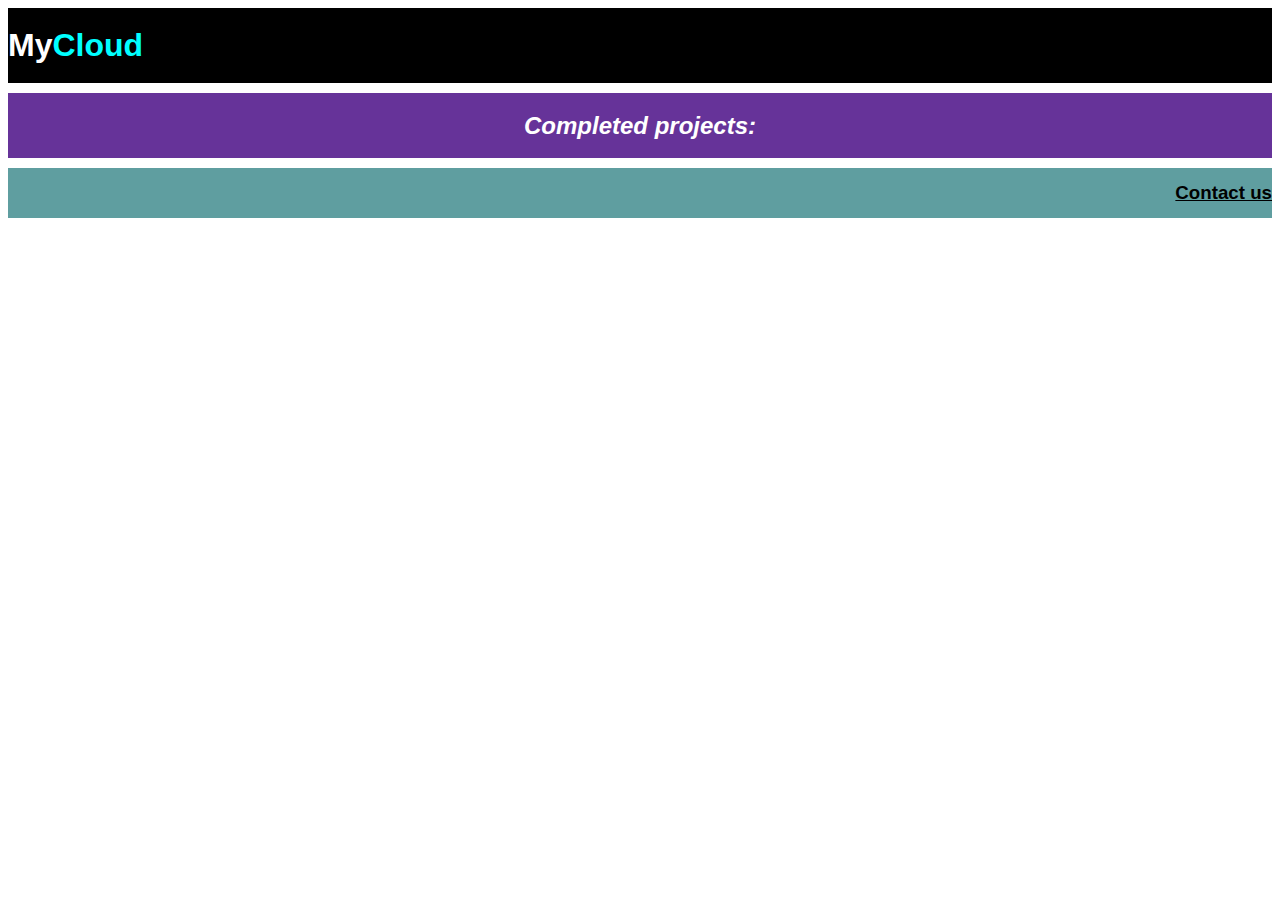
<file: Week 2/Day 1/Practice/index.html>
<!DOCTYPE html>
<html lang="en">
<head>
    <meta charset="UTF-8">
    <meta name="viewport" content="width=device-width, initial-scale=1.0">
    <link rel="stylesheet" href="style.css">
    <title>Styling</title>
</head>
<body>
    <h1>
        My<span id="my" style="color: cyan;">Cloud</span>
    </h1>
    <h2>
        Completed projects:
    </h2>
    <h3>
        Contact us
    </h3>
</body>
</html>
</file>
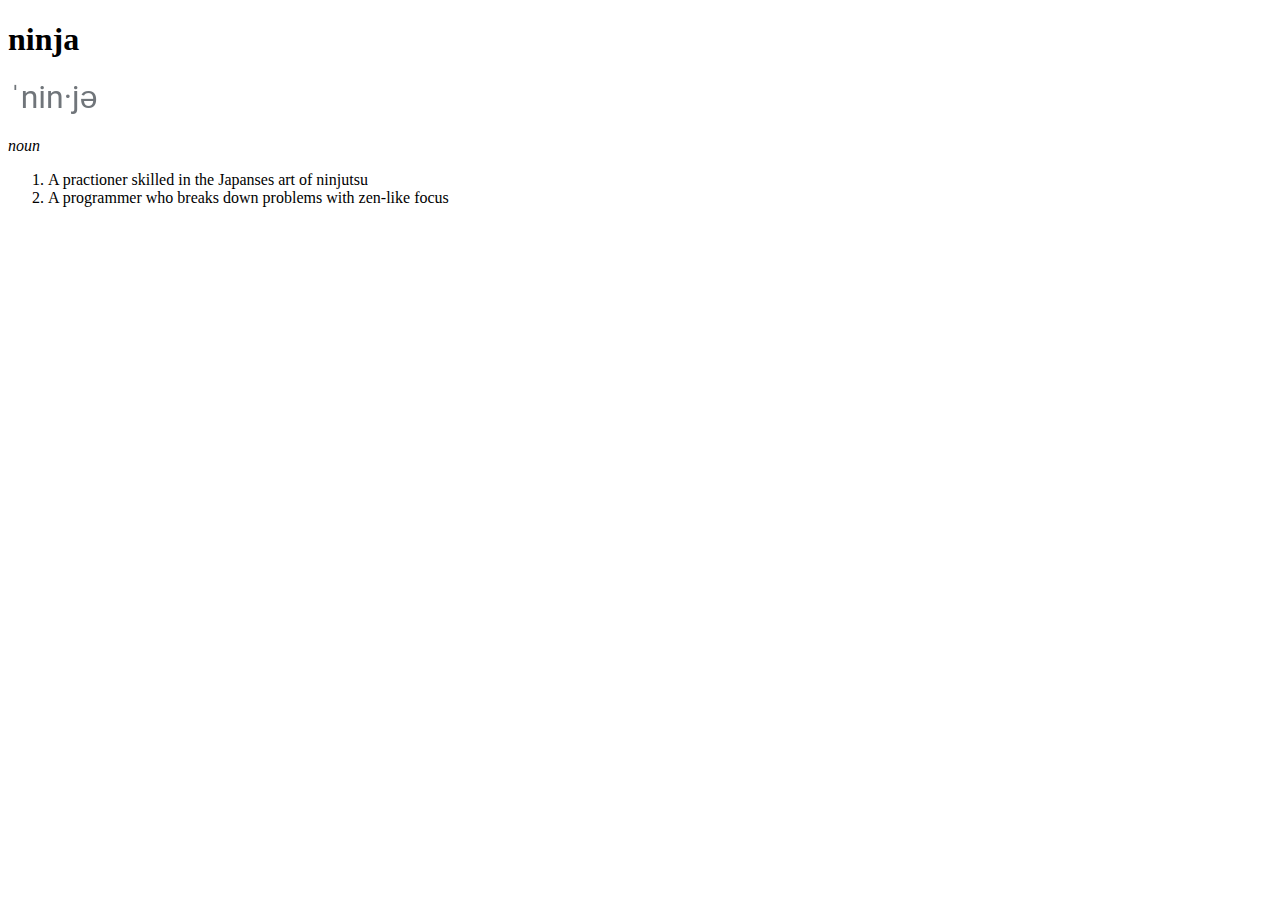
<file: Week 1/Day 1/Practice/Dictionary Entry/index.html>
<!DOCTYPE html>
<html lang="en">
<head>
    <meta charset="UTF-8">
    <meta name="viewport" content="width=device-width, initial-scale=1.0">
    <title>Document</title>
</head>
<body>
    <h1>ninja</h1>
    <img src="../pronunciation.png" alt="ninja">
<p><em>noun</em></p>
<ol>
    <li>A practioner skilled in the Japanses art of ninjutsu</li>
    <li>A programmer who breaks down problems with zen-like focus </li>
</ol>
    
</body>
</html>
</file>
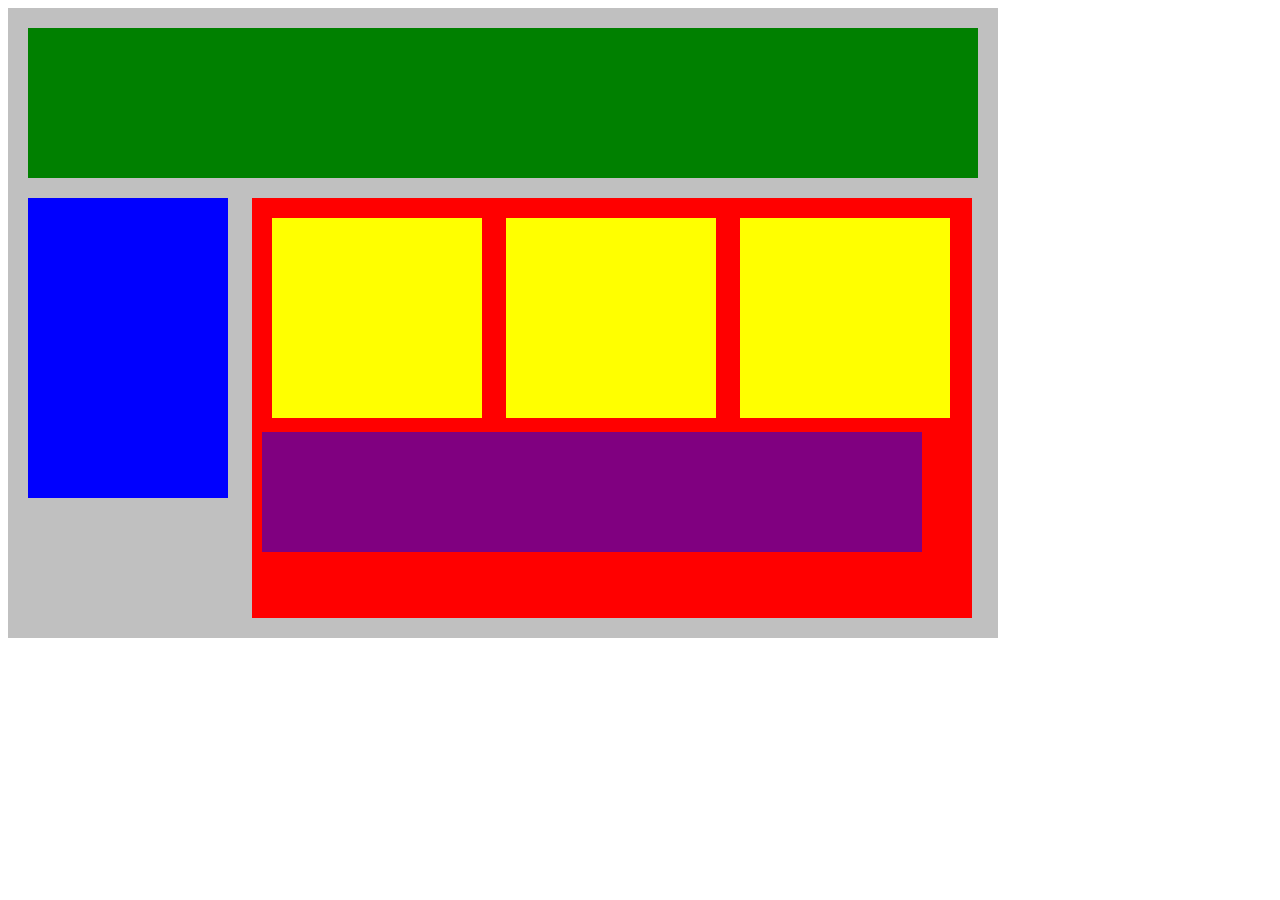
<file: Week 2/Day 1/Core/plotting our blocks/index.html>
<!DOCTYPE html>
<html lang="en">
<head>
    <title>Position Practice</title>
    <link rel="stylesheet" type="text/css" href="style.css">
</head>
<body>
    <div class="container">
        <div class="top-nav"></div>
        <div class="side-nav"></div>
        <div class="main">
            <div class="sub-content"></div>
            <div class="sub-content"></div>
            <div class="sub-content"></div>
            <div id="advertisement"></div>
        </div>
    </div>
</body>
</html>
</file>
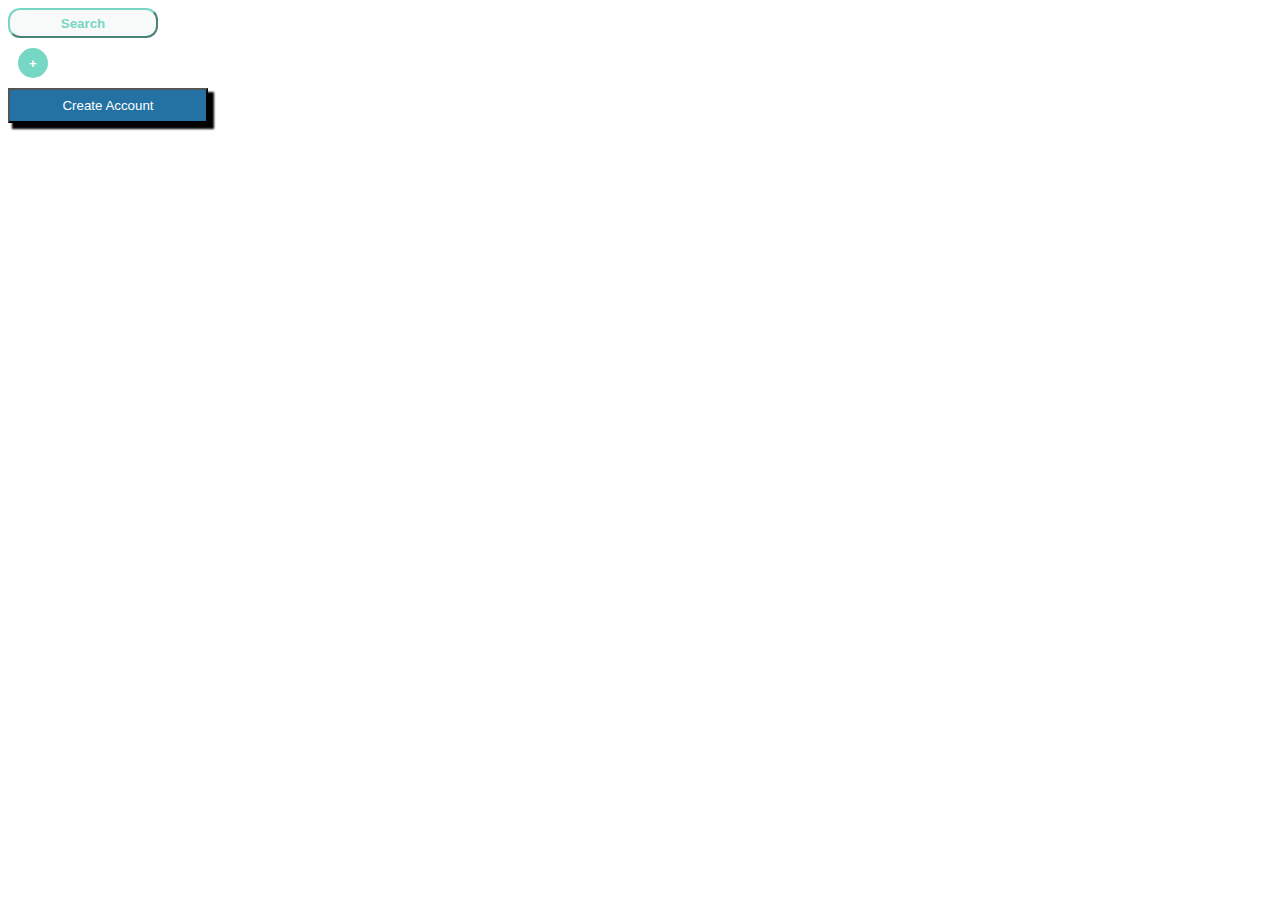
<file: Week 2/Day 1/Practice/button up/index.html>
<!DOCTYPE html>
<html lang="en">
<head>
    <meta charset="UTF-8">
    <meta name="viewport" content="width=device-width, initial-scale=1.0">
    <link rel="stylesheet" href="style.css">
    <title>Button Styling</title>
</head>
<body>
    <div >
        <button id="search" >Search</button>
    </div>
    <div >
        <button id="plus">+</button>
    </div>

    <div >
        <button id="account">Create Account</button>
    </div>
</body>
</html>
</file>
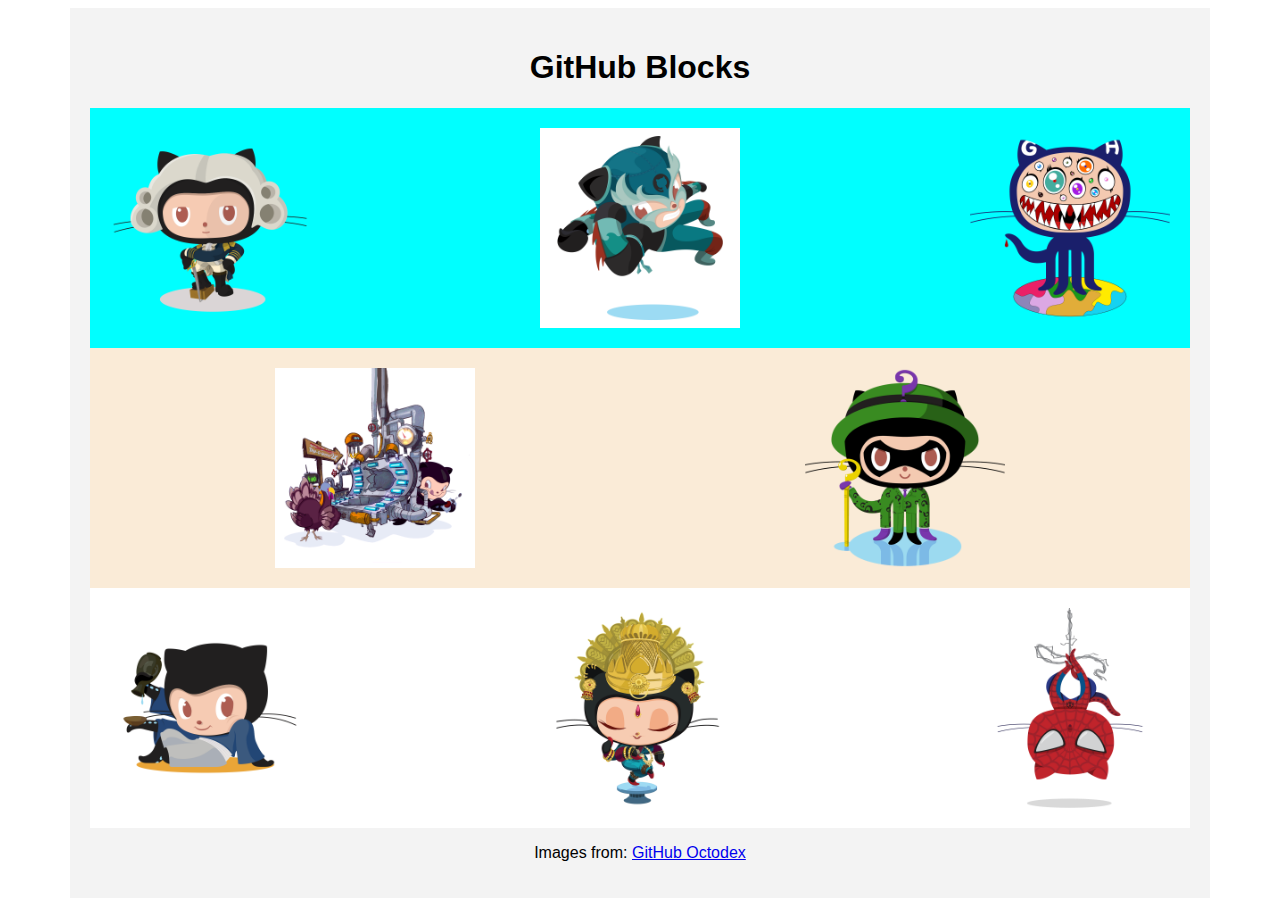
<file: Week 2/Day 2/Core/Github blocks/index.html>
<!DOCTYPE html>
<html lang="en">
<head>
    <meta charset="UTF-8">
    <meta name="viewport" content="width=device-width, initial-scale=1.0">
    <title>Github blocks</title>
    <link rel="stylesheet" href="style.css">
</head>
<body>
    <div class="container">
        <h1>
            GitHub Blocks
        </h1>

        <div class="class-1">

            <img src="images/foundingfather_v2.png" alt="">
            <img src="images/luchadortocat.png" alt="">
            <img src="images/murakamicat.png" alt="">
        </div>
        <div class="class-2">
            <img src="images/gobbleotron.gif" alt="">
            <img src="images/riddlocat.png" alt="">
        </div>
        <div class="class-3">
            <img src="images/saketocat.png" alt="">
            <img src="images/saritocat.png" alt="">
            <img src="images/spidertocat.png" alt="">

        </div>
    <p>Images from: <a href="https://octodex.github.com/">GitHub Octodex</a></p>
    
    </div>
    
</body>
</html>
</file>
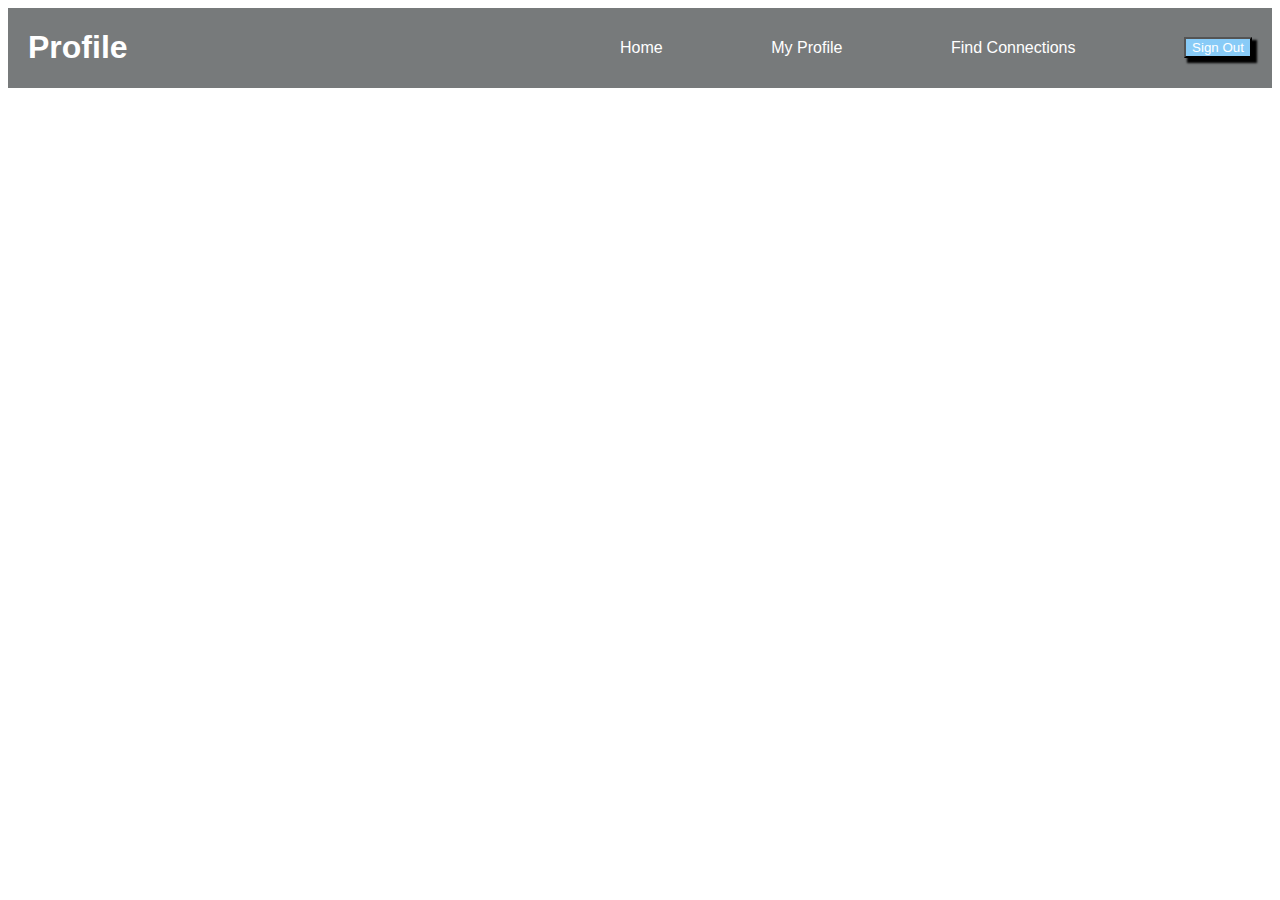
<file: Week 2/Day 2/Practice/Flex Navbar/index.html>
<!DOCTYPE html>
<html lang="en">
<head>
    <meta charset="UTF-8">
    <meta name="viewport" content="width=device-width, initial-scale=1.0">
    <link rel="stylesheet" href="style.css">
    <title>NavBar</title>
</head>
<body>
    <div class="nav">
        <h1 class="nav-title">Profile</h1>
        <ul class="nav-links">
            <li><a href="#">Home</a></li>
            <li><a href="#" class="active">My Profile</a></li>
            <li><a href="#">Find Connections</a></li>
            <li><button class="btn">Sign Out</button></li>
        </ul>
    </div>
    
    
</body>
</html>
</file>
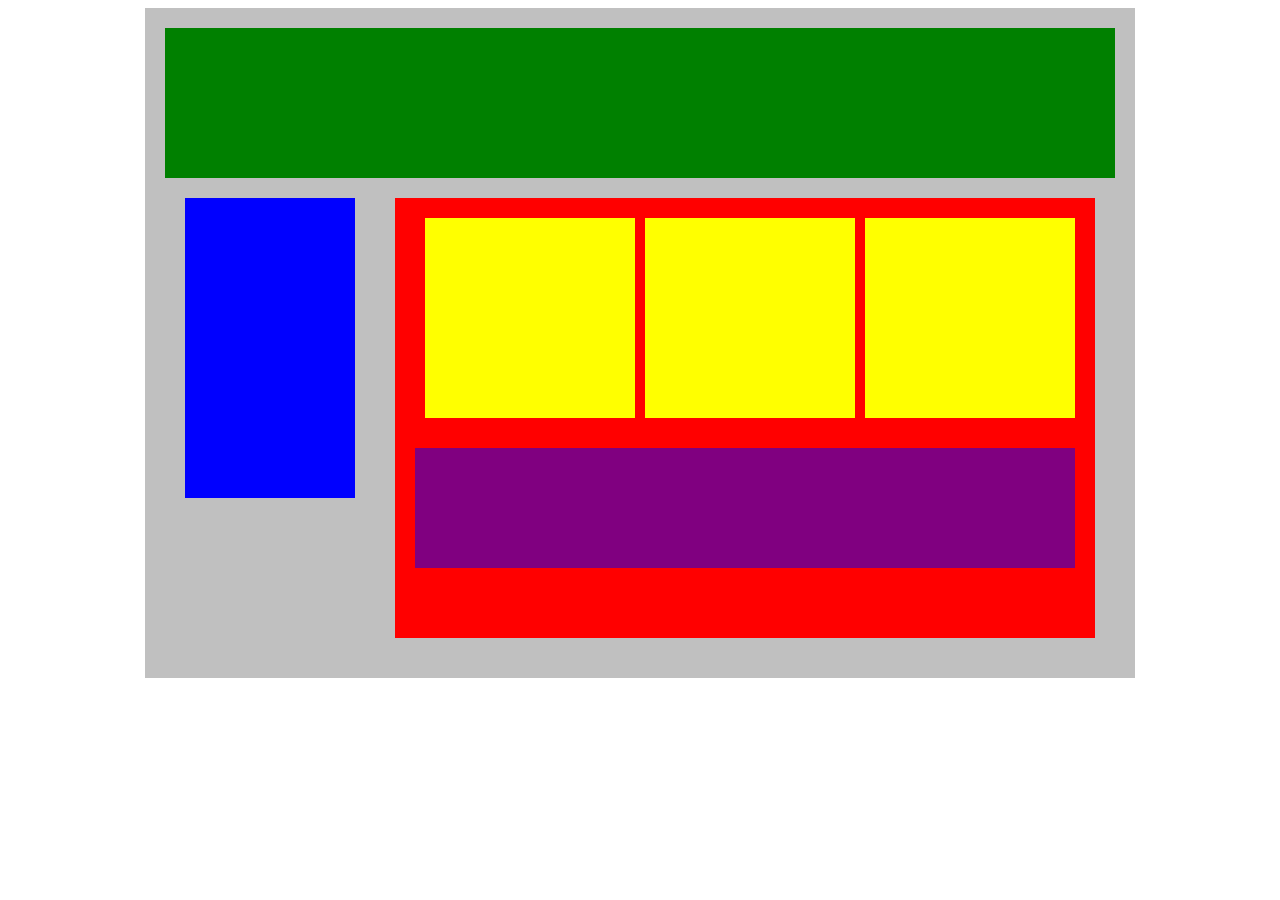
<file: Week 2/Day 2/Practice/Flex our blocks/index.html>
<!DOCTYPE html>
<html lang="en">
<head>
    <title>Position Practice</title>
    <link rel="stylesheet" type="text/css" href="style.css">
</head>
<body>
    <div class="container">
        <div class="top-nav"></div>
        <div class="row">
            <div class="side-nav"></div>
            <div class="main">
                <div class="row">
                    <div class="sub-content"></div>
                    <div class="sub-content"></div>
                    <div class="sub-content"></div>
                </div>
                <div id="advertisement"></div>
            </div>
        </div>
    </div>
</body>
</html>
</file>
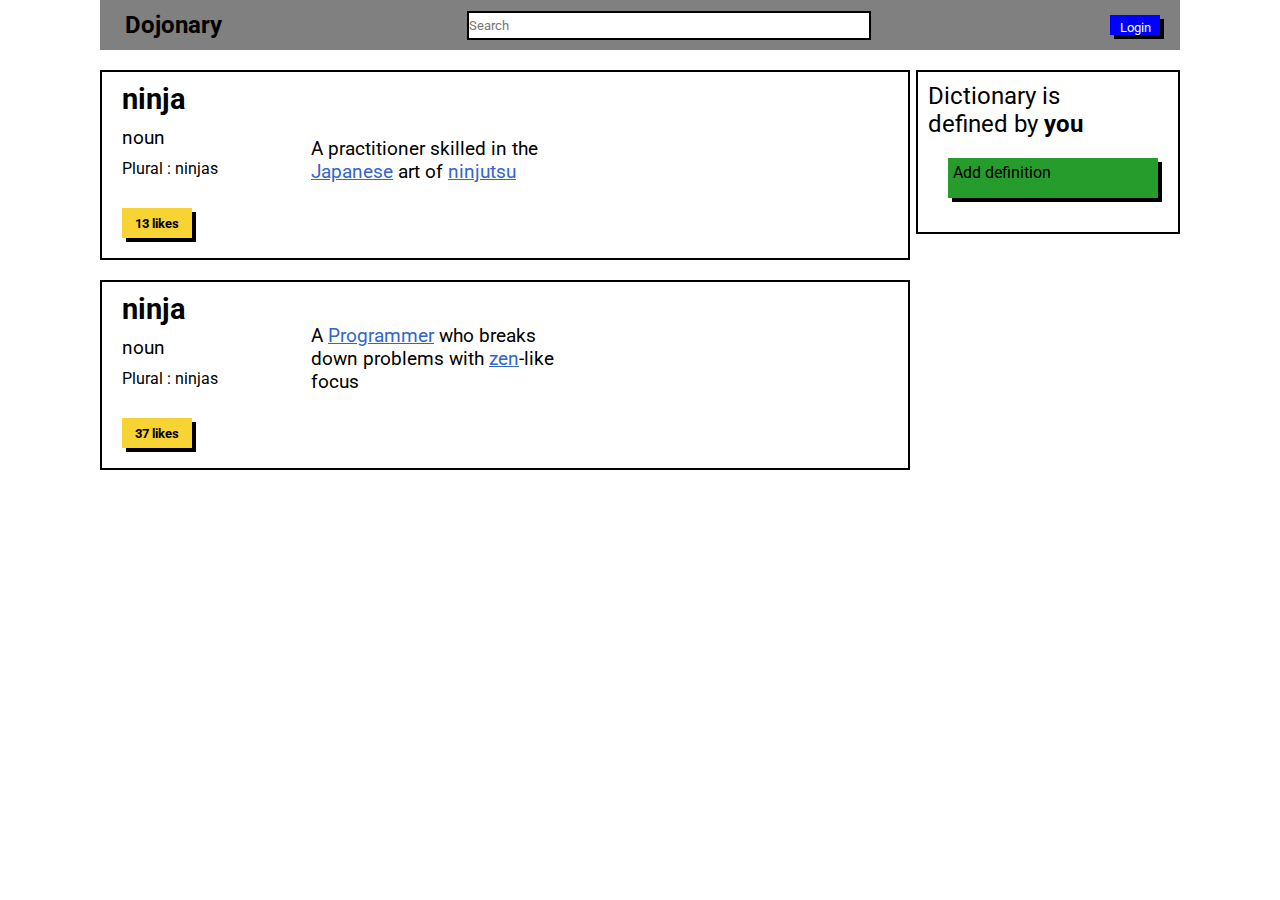
<file: Week 3/Day 1/Core/Button clicker/index.html>
<!DOCTYPE html>
<html lang="en">
<head>
    <meta charset="UTF-8">
    <meta name="viewport" content="width=device-width, initial-scale=1.0">
    <link rel="preconnect" href="https://fonts.gstatic.com">
    <link href="https://fonts.googleapis.com/css2?family=Roboto&display=swap" rel="stylesheet">
    <link rel="stylesheet" href="style.css">
    <title>Dojonary</title>
</head>
<body>
    <header class="header">
        <h2>Dojonary</h2>
        <input type="text" placeholder="Search">
        <button class="log" id="log" onclick="change()">Login</button>


    </header>

    <div class="content">
        <div class="col-1">
            
            <div class="card">
                <div class="ninja">
                    <div class="word">
                        <h2>ninja</h2>
                        <div>noun</div>
                        <div id="definition">Plural : ninjas</div>
                    </div>
                    <div class="definition">
                        <p> A practitioner skilled in the</p>
                        <p><span>Japanese</span> art of <span>ninjutsu</span></p>
                    </div>
                </div>

                <div class="row-likes">
                   <button class="likes" id="like" onclick="message()">13 likes</button>
                </div>

            </div>
            <div class="card">
                <div class="ninja">
                    <div class="word">
                        <h2>ninja</h2>
                        <div>noun</div>
                        <div id="definition">Plural : ninjas</div>
                    </div>
                    <div class="definition">
                        <p> A <span>Programmer</span> who breaks</p>
                        <p>down problems with <span>zen</span>-like</p>
                        <p>focus</p>
                    </div>
                </div>

                <div class="row-likes">
                   <button class="likes" id="like-1" onclick="message()">37 likes</button>
                </div>


            </div>




        </div>
        <div class="col-2">

            <div class="card-1">
                <div>Dictionary is </div>
                 <div> defined by <span id="you">  you</span></div> 
                 <div class="ad">
                    <div class="button-ad" onclick="remove_this(this)">Add definition</div>
                </div>
                 
            </div>




        </div>




    </div>
<script src="script.js"></script>
</body>
</html>
</file>
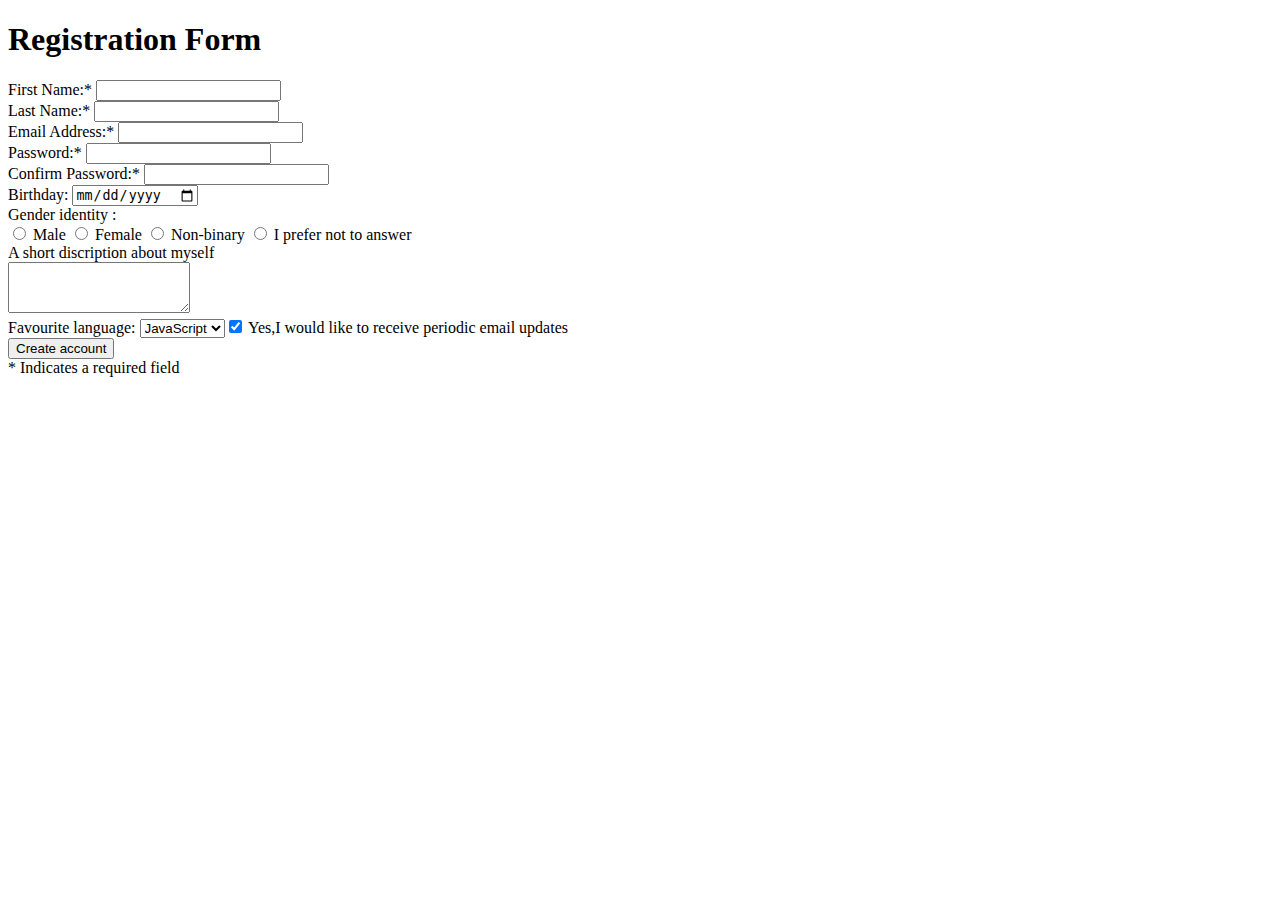
<file: Week 1/Day 1/Core/Registration form/register.html>
<!DOCTYPE html>
<html lang="en">
    <head>
        <meta charset="UTF-8">
        <meta name="viewport" content="width=device-width, initial-scale=1.0">
        <title>Document</title>
    </head>
    <body>
        <form action="/process" method="post">
            <h1>Registration Form</h1>
            <div>
                <label>First Name:* </label>
                <input type="text" name="first-name" required>
            </div>
            <div>
                <label>Last Name:* </label>
                <input type="text" name="last-name" required >
            <div>
            <div>
                    <label>Email Address:* </label>
                    <input type="text" name="email" required >
            </div>
            <div>
                <label>Password:* </label>
                <input type="password" name="password" required >
            </div>
            <div>
                <label>Confirm Password:* </label>
                <input type="password" name="confirm-password" required>
            </div>
            <div>
                <label>Birthday: </label>
                <input type="date" name="birthday" >
            </div>
            <div>
                Gender identity :
            </div>
            <div>
                <input type="radio" name="font" value="Male" id="Male">
                <label for="Male">Male</label>
                <input type="radio" name="font" value="Female" id="female">
                <label for="female">Female</label>
                <input type="radio" name="font" value="Non-binary" id="nb">
                <label for="nb">Non-binary</label>
                <input type="radio" name="font" value="I prefer not to answer" id="no">
                <label for="no">I prefer not to answer</label>

            </div>
            
            <div> A short discription about myself
            </div>
            <div>
                <textarea name="comment" cols="20" rows="3"></textarea>
            </div>
            <div>
                <label for="fav-language">Favourite language:</label>
                <select name="favourite-language" id="fav-language">
                    <option value="JS">JavaScript</option>
                
            </div>

            <div>
                
                <input type="checkbox" name="accept" id="update" checked>
                <label for="update">Yes,I would like to receive periodic email updates</label>
            </div>
            <input type="submit" value="Create account" >
            
            <div>
            * Indicates a required field
            </div>
        </form>
    </body>
</html>
</file>
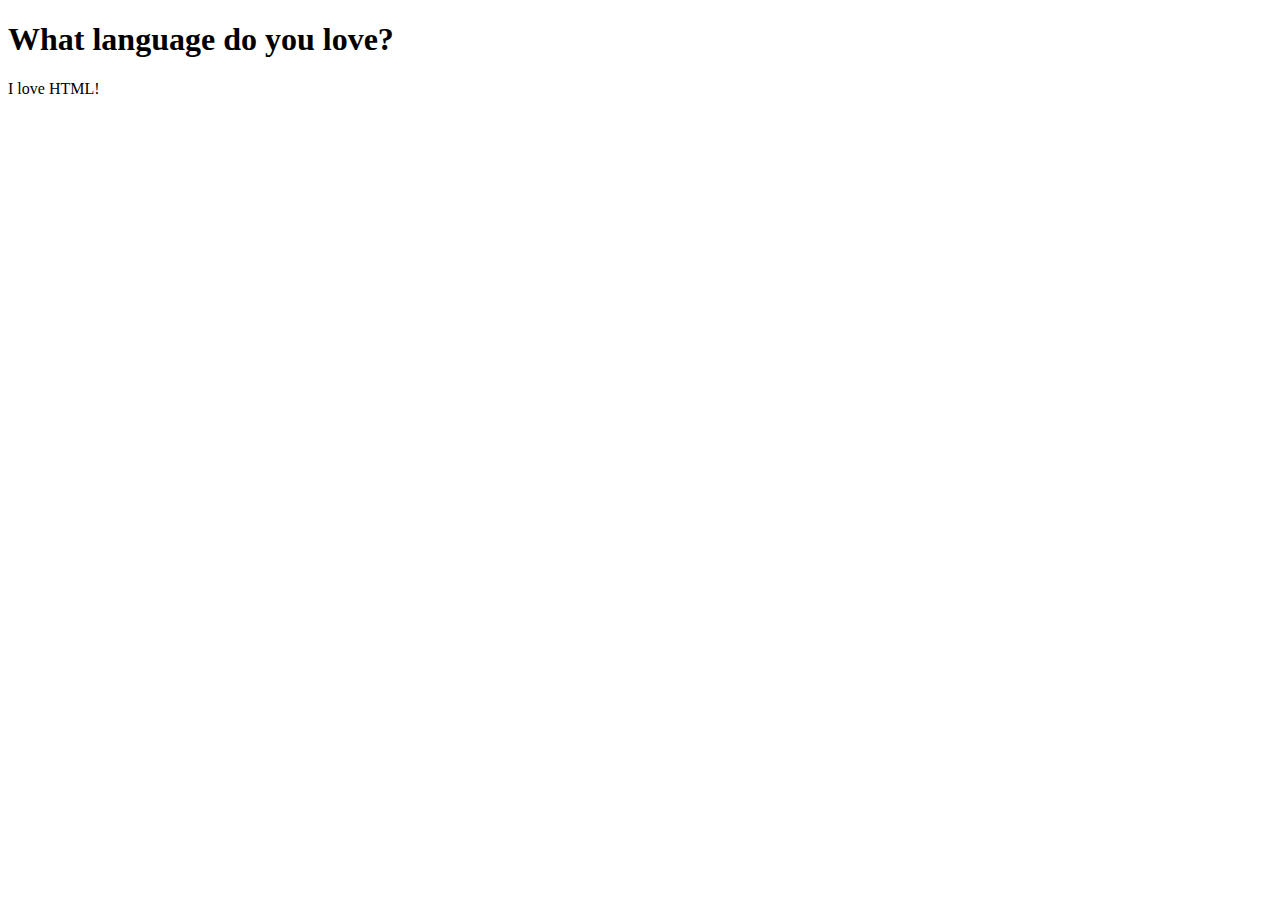
<file: Week 1/Day 1/Practice/Indentation Fix/index1.html>
<!DOCTYPE html>
<html>
    <head>
        <title>
             Basic I
        </title>
    </head>
    <body>
        <h1>
            What language do you love?
        </h1>
        <p>
             I love HTML!
        </p>
    </body>
</html>
</file>
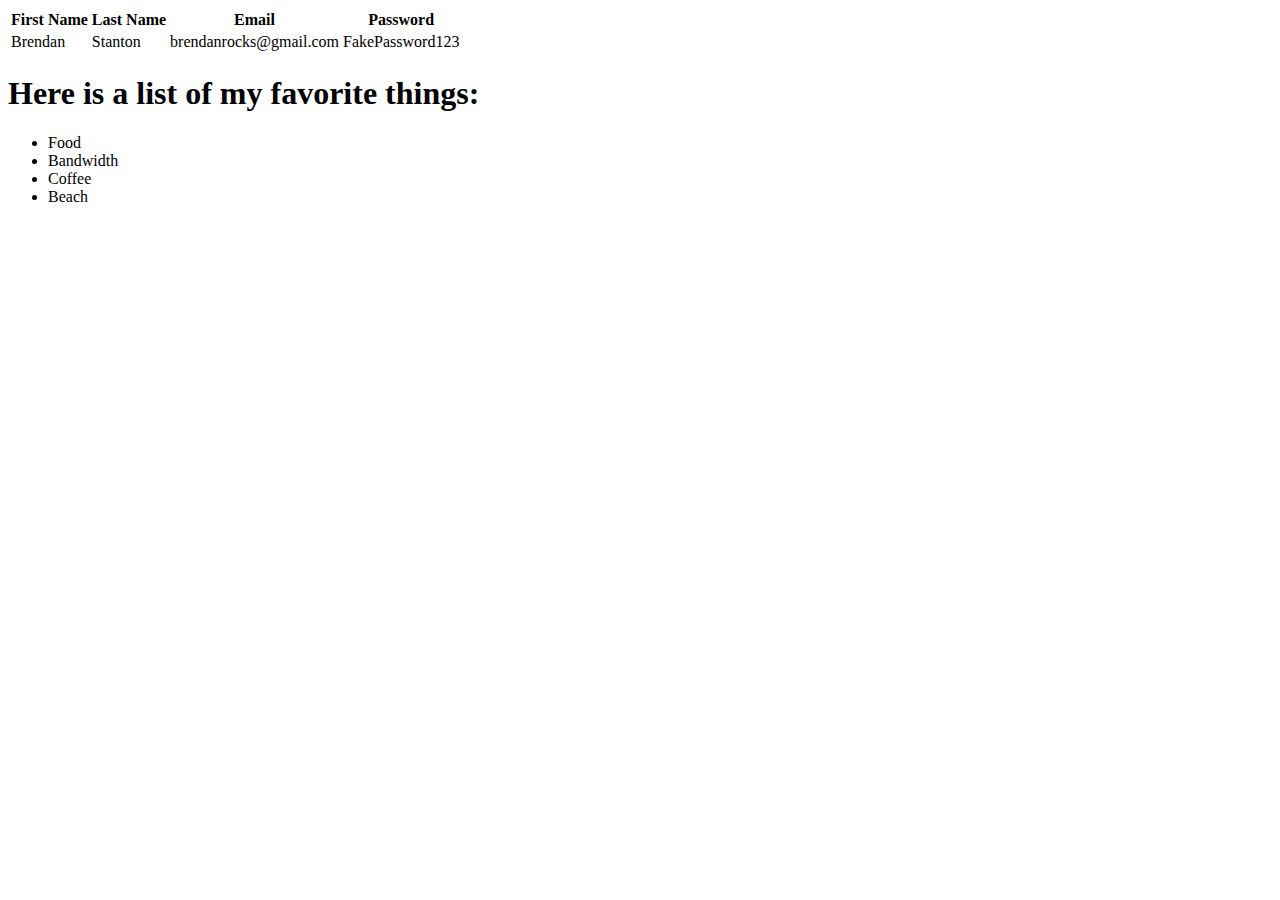
<file: Week 1/Day 1/Practice/Indentation Fix/index2.html>
<!DOCTYPE html>
<html>
    <head>
        <title>
            Basic II
        </title>
    </head>
    <body>
        <table> 
            <thead>
                <tr>
                <th>First Name</th>
                <th>Last Name</th>
                <th>Email</th>
                <th>Password</th>
                </tr>
            </thead>
            <tbody>
                <tr>
                    <td>Brendan</td>
                    <td>Stanton</td>
                     <td>brendanrocks@gmail.com</td>
                    <td>FakePassword123</td>
                </tr>
            </tbody>
        </table>
    <h1>Here is a list of my favorite things:</h1>
        <ul>
            <li>Food</li>
             <li>Bandwidth</li>
             <li>Coffee</li>
            <li>Beach</li>
        </ul>
    </body>
</html>
</file>
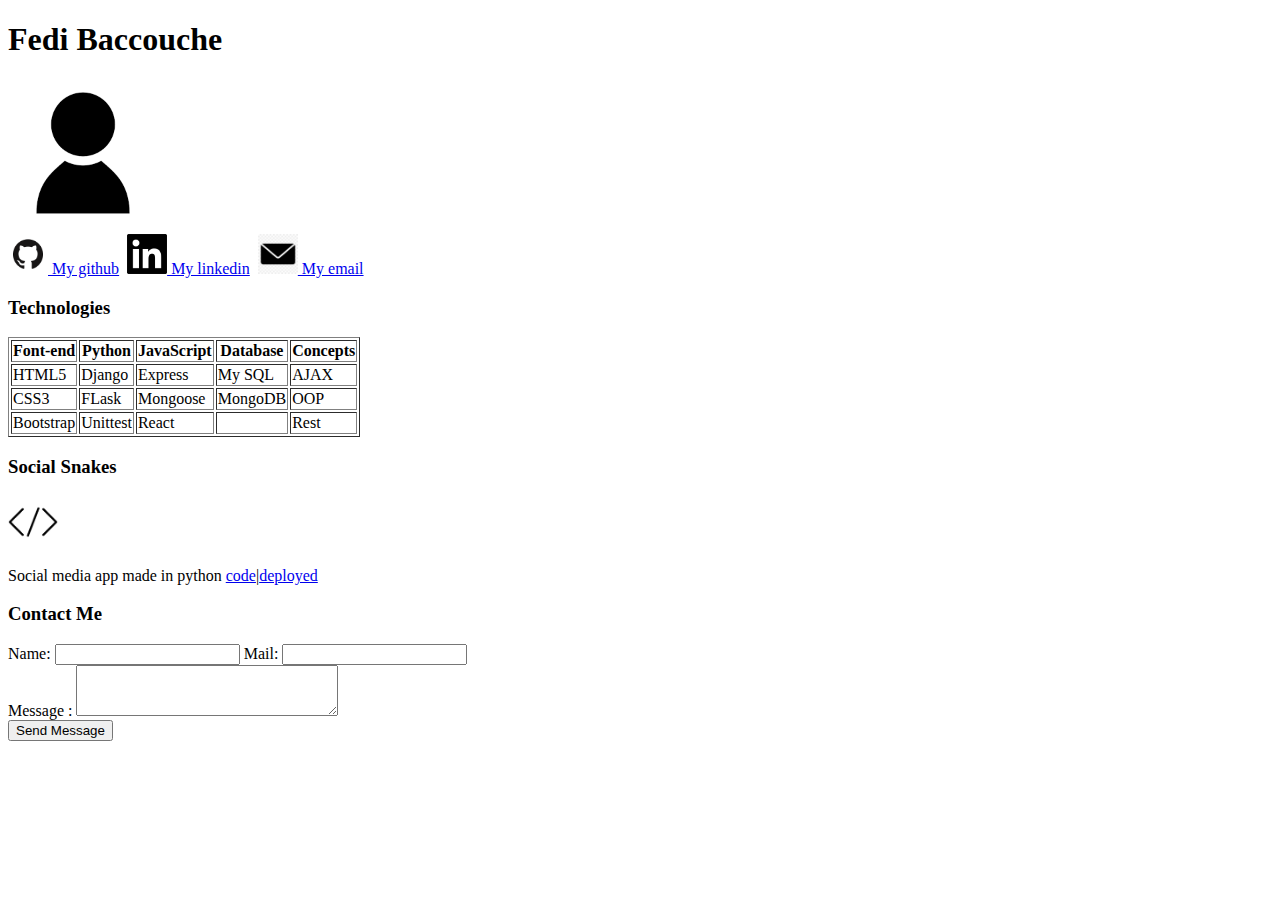
<file: Week 1/Day 1/Practice/Personal Portfolio - Content/portfolio.html>
<!DOCTYPE html>
<html lang="en">
<head>
    <meta charset="UTF-8">
    <meta name="viewport" content="width=device-width, initial-scale=1.0">
    <title>Portfolio</title>
</head>
<body>
    <div class="profile">
        <h1>Fedi Baccouche</h1>
        <div>
            <img src="user-icon.png" alt="" height="150px" width="150px">
        </div>
        <div>
            
            <a href="https://github.com/fedibaccouche"> <img src="github-icon.png" alt="" height="40px"width="40px">
                 My github</a>&nbsp;
            
            <a href="https://www.linkedin.com/in/fedi-baccouche-283b361b8/"> <img src="linkedin-icon.png" alt="" height="40px"width="40px">
                 My linkedin</a>&nbsp;
            
            <a href="#"><img src="email-icon.png" alt="" height="40px"width="40px">
                My email</a>&nbsp;
            

        </div>


        <div>
            <h3>
                Technologies
            </h3>
            <table border="1">
                <tr>
                  <th>Font-end</th>
                  <th>Python</th>
                  <th>JavaScript</th>
                  <th>Database</th>
                  <th>Concepts</th>
                </tr>
                <tr>
                  <td>HTML5</td>
                  <td>Django</td>
                  <td>Express</td>
                  <td>My SQL</td>
                  <td>AJAX</td>
                </tr>
                <tr>
                  <td>CSS3</td>
                  <td>FLask </td>
                  <td>Mongoose</td>
                  <td>MongoDB</td>
                  <td>OOP</td>
                </tr>
                <tr>
                    <td>Bootstrap</td>
                    <td>Unittest </td>
                    <td>React</td>
                    <td></td>
                    <td>Rest</td>
                  </tr>
              </table> 

        </div>
        <div>
            <h3>
                Social Snakes
            </h3>   
                <img src="code-icon.png" alt="" height="50px"width="50px">
                <p>
                    Social media app made in python <a href="#">code</a>|<a href="#">deployed</a>
                </p>
        </div>


        <div>
            <form action="/process" method="post">

                <h3>
                    Contact Me
                </h3>
                <div>
                    <label>Name: </label>
                    <input type="text" name="name" required height="15px" width="20px">
                    <label>Mail: </label>
                    <input type="text" name="mail" required height="15px" width="20px">
                 </div>
                <div>
                    <label>Message : </label>
                    <textarea name="Message" cols="30" rows="3"></textarea>
                </div>

                <div>
                     <input type="submit" value="Send Message" height="15px" width="20px" >
            
                <div>

            </form>
        </div>

    </div>
</body>
</html>
</file>
<file: Week 2/Day 1/Practice/style.css>
*{
    font-family: sans-serif;
}

h1{
    background-color: black;
    color: white;
    font-weight: bold;
    height: 75px;  
    display: flex;
    align-items: center;
    justify-content: left;
    margin: 0;

}
h2{
    font-style: italic;
    display: flex;
    align-items: center;
    justify-content: center;
    color: white;
    background-color:rebeccapurple;
    height: 65px;
    margin: 10px 0px  ;
}

h3{
    font-weight: light;
    display: flex;
    align-items: center;
    justify-content: right;
    text-decoration: underline;
    background-color:  cadetblue  ;
    height:50px;
    margin: 0%;
    
}
</file>
<file: Week 2/Day 1/Core/plotting our blocks/style.css>
.container{
    width: 950px;
    background-color: silver;
    margin: 0px auto;
    display: inline-block;
    padding: 20px;
}
.top-nav {
    height: 150px;
    background-color: green;
    display: block;
}
.side-nav {
    height: 300px;
    width: 200px;
    background-color: blue;
    display: inline-block;
    margin-right: 20px;
    margin-top: 20px;
}
.main {
    height: 400px;
    width: 700px;
    background-color: red;
    display: inline-block;
    vertical-align: top;
    padding: 10px;
    margin-top: 20px;
}
.sub-content {
    height: 200px;
    width: 210px;
    background-color: yellow;
    display:inline-block;
    margin: 10px;
}
#advertisement {
    height: 120px;
    width: 660px;
    background-color: purple;
}
</file>
<file: Week 2/Day 1/Practice/button up/style.css>
#search{
    width: 150px;
    border-color:  #76d7c4 ;
    border-radius: 12px;
    color:#76d7c4;
    background-color: #f8f9f9 ;
    height: 30px;
    font-weight: bold;


}

#plus{
    background-color:#76d7c4 ;
    height: 30px;
    width: 30px;
    border-radius: 50%;
    color: white;
    font-weight: bold;
    margin: 10px;
   border:none;
}

#account{
    background-color:  #2471a3  ;
    color:white;
    box-shadow: 5px 5px 2px 1px black;
    width: 200px;
    height: 35px;

}
</file>
<file: Week 2/Day 2/Core/Github blocks/style.css>
* {
    font-family: sans-serif;
}

.container {
    width: 1100px;
    margin: 0 auto;
    background-color: #f3f3f3;
    padding: 20px;
    text-align: center;
}
.class-1{

    background-color: cyan;
    
    display: flex;
    justify-content: space-between;
    padding: 20px;
}

img{
    height:200px;
    width: 200px;
    

}
.class-2{

    background-color:antiquewhite;
    
    display: flex;
    justify-content: space-around;
    padding: 20px;
}

.class-3{

    background-color:white;
    
    display: flex;
    justify-content: space-between;
    padding: 20px;
}
</file>
<file: Week 2/Day 2/Practice/Flex Navbar/style.css>
*{
    font-family: 'Roboto', sans-serif;
}

.nav{
    background-color:  #777a7b ;
    color: white;
    display: flex;
    align-items: center;
    justify-content: space-between;
}


.nav a {
        color: #ffffff;
        text-decoration: none;
    }

h1{
    text-align: left;
}

.nav-links{
    width: 50%;
    display: flex;
    align-items: center;
    justify-content: space-between;
    list-style-type: none;
    margin-right: 20px;


}
.nav-title{
    margin-left: 20px;

}

button{
    color: white;
    font-family:Arial, Helvetica, sans-serif;
    background-color: #88cbf7 ;
    box-shadow: 4px 4px 2px 1px black;
}
</file>
<file: Week 2/Day 2/Practice/Flex our blocks/style.css>
.container{
    width: 950px;
    background-color: silver;
    margin: 0px auto;
    padding: 20px;
}
.top-nav {
    height: 150px;
    background-color: green;
}
.side-nav {
    height: 300px;
    width: 200px;
    background-color: blue;
    margin: 20px;
}
.main {
    height: 400px;
    width: 700px;
    background-color: red;
    padding: 20px;
    margin: 20px;
}
.sub-content {
    height: 200px;
    width: 210px;
    background-color: yellow;
    margin-left: 10px;
}
#advertisement {
    height: 120px;
    width: 660px;
    background-color: purple;
    margin-top: 30px;
}
.row {
    /* TODO - what should go here? */
    display: flex;
    align-items: left;
}
</file>
<file: Week 3/Day 1/Core/Button clicker/style.css>
* {
    margin: 0;
    padding: 0;
    font-family: 'Roboto', sans-serif;
}

.header{
    width: 1080px;
    height:50px;
    background-color: gray;
    display: flex;
    align-items: center;
    margin: 0 auto;
    justify-content: space-between;

}

.header input{
    width: 400px;
    height:25px;
    border:solid 2px black;
}

.header h2,button{
    
    margin: 20px;
    padding: 5px;
}

.log{
    
        height: 20px;
        width: 50px;
        background-color: blue;
        color: #ffffff;
        border: none;
        box-shadow: 4px 4px #000000;
    
}

.content{
    width: 1080px;
    margin:0 auto;
    display: flex;
}

.col-1{
    flex:3;
}

.col-2{
    flex:1;
    display: flex;
}


.card{
    width: 100%;
    background-color: #fff;
    border: 2px solid black;
    margin:20px 20px 20px 0px;
    font-size: 1.2rem;
    overflow: hidden;
}

.ninja{
    display: flex;
    align-items: center;

}

.word{
    flex:1;
    padding:5px
}
.definition{
    flex:3;
}

.row-likes{
    display: flex;
    justify-content: left;
}



.word div,h2{
    padding: 5px;
    display: flex;
    justify-content: left;
    margin-left: 10px;
}

#definition{
    font-size: smaller;
}


.definition{
    height: 105px;
    display:flex;
    flex-direction: column;
    justify-content:end;
}


.likes{
    height: 30px;
    width: 70px;
    background-color: #f7d433 ;
    color: black;
    font-weight: bold;
    border: none;
    box-shadow: 4px 4px #000000;
}

span{
    color: #3366CC ;
    text-decoration: underline;
}

#you{
    font-weight: bold;
    color : black;
    text-decoration: none;

}

.card-1{
    width: 100%;
    background-color: #fff;
    border: 2px solid black;
    overflow: hidden;
    margin: 20px 0px 0px 10px;
    font-size: 1.5rem;
    padding: 10px 0px 0px 10px;
    height: 150px;

}

.ad{
    display: flex;
    justify-content: center;
    align-items: center;
}
.button-ad{
    height: 30px;
    width: 200px;
    background-color: #259c2b ;
    color: black;
    font-size: medium;
    margin:20px;
    padding: 5px;
    
    border: none;
    box-shadow: 4px 4px #000000;
}
</file>
